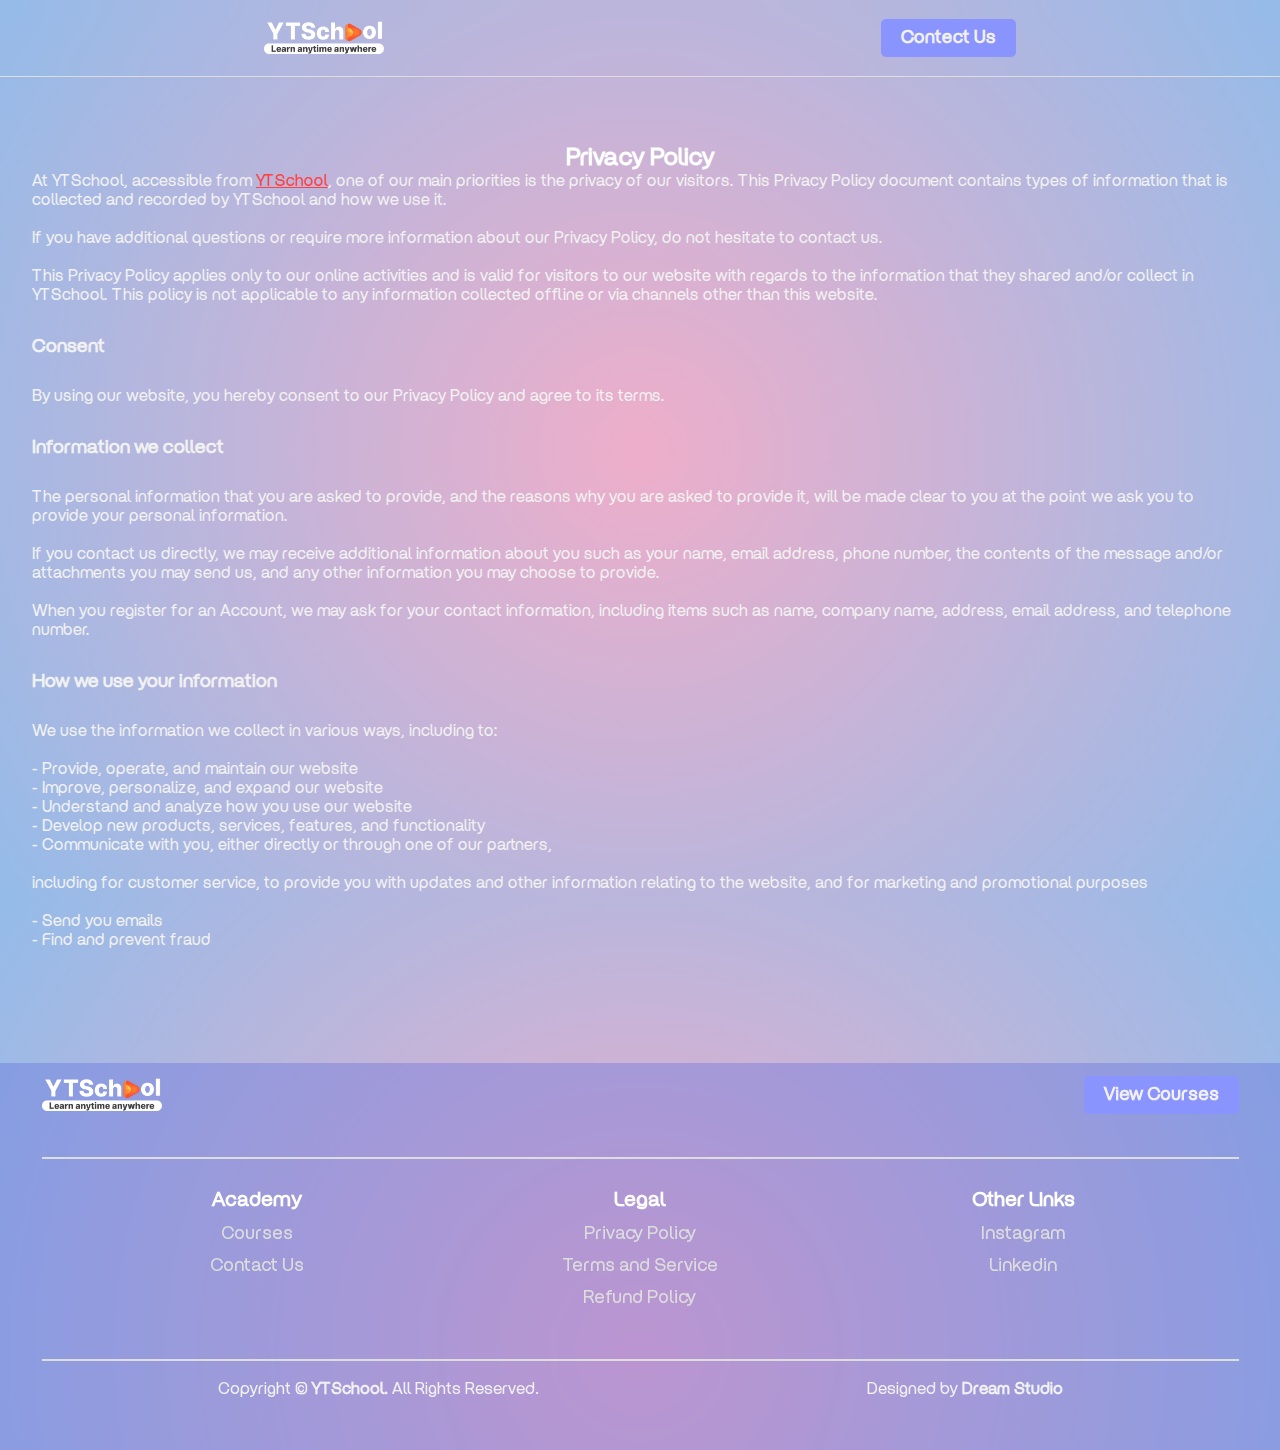
<file: ytschool new year/privacy-policy/index.html>
<!DOCTYPE html>
<html lang="en">
<head>
    <meta charset="UTF-8">
    <meta name="viewport" content="width=device-width, initial-scale=1.0">
    <title>Privacy policy | YTSchool</title>

    <meta content="ytschool is an e-learning website which provides you skill development courses like web Development Coding, its a Tutoring Centers, scratch online, programming" name="keywords">
    
    <meta content="ytschool is an e-learning website which provides you skill development courses like web Development Coding, its a Tutoring Centers, scratch online, programming" name="description">
    <meta name="author" content="Ashish Kumar">
    
    <!-- Open Graph meta tags -->
    <meta property="og:title" content="YTSchool - Learn Anytime Anywhere">
    <meta property="og:description" content="YTSchool is an e-learning website providing skill development courses in web development, coding, tutoring, scratch, and programming. Learn anytime, anywhere.">
    <meta property="og:image" content="https://ytschool.in/img/20231215_064707_0013.png">
    <meta property="og:url" content="https://ytschool.in/">
    
    <!-- Twitter Card meta tags -->
    <meta name="twitter:card" content="summary_large_image">
    <meta name="twitter:title" content="YTSchool - Learn Anytime Anywhere">
    <meta name="twitter:description" content="YTSchool is an e-learning website providing skill development courses in web development, coding, tutoring, scratch, and programming. Learn anytime, anywhere.">
    <meta name="twitter:image" content="https://ytschool.in/img/20231215_064707_0013.png">
    
    <!-- LinkedIn meta tags -->
    <meta property="og:type" content="website">
    <meta property="og:site_name" content="YTSchool">

    <!-- Favicon -->
    <link rel="apple-touch-icon" sizes="180x180" href="/img/apple-touch-icon.png">
    <link rel="icon" type="image/png" sizes="32x32" href="/img/favicon-32x32.png">
    <link rel="icon" type="image/png" sizes="16x16" href="/img/favicon-16x16.png">
    <link rel="manifest" href="/img/site.webmanifest">
    
    
    <link rel="stylesheet" href="../style.css">
    <style>
    
       .section-2{
           padding: 7rem 2rem;}
        h3{
            margin: 30px 0;
        }
      .section-2 a{
            color: #ff4141;
            text-decoration: underline;
        }
.heading-3{
 margin-top: 2rem;
 font-weight: bold;
}
    </style>
</head>

<body>
    <header>
        <div class="logo"><a href="/"><img src="/img/Group 2.png" alt=""></a></div>
        <button class="cta"><a href="../#course">Contect Us</a></button>
    </header>
<div id="main">
    <div class="section-2">
  <h1 class="heading-3">Privacy Policy</h1>



    <p>At YTSchool, accessible from <a href="https://YTSchool.in">YTSchool</a>, one of our main priorities is the privacy of our visitors. This Privacy Policy document contains types of information that is collected and recorded by YTSchool and how we use it.
    </p>
<br>
    <p>If you have additional questions or require more information about our Privacy Policy, do not hesitate to contact us.
    </p>
<br>
<p>This Privacy Policy applies only to our online activities and is valid for visitors to our website with regards to the information that they shared and/or collect in YTSchool. This policy is not applicable to any information collected offline or via channels other than this website.</p>

<h3 class="text-span">Consent</h3>
<p>By using our website, you hereby consent to our Privacy Policy and agree to its terms.</p>

<h3 class="text-span">Information we collect</h3>
<p>The personal information that you are asked to provide, and the reasons why you are asked to provide it, will be made clear to you at the point we ask you to provide your personal information.
</p>
<br>
<p>
    If you contact us directly, we may receive additional information about you such as your name, email address, phone number, the contents of the message and/or attachments you may send us, and any other information you may choose to provide.</p>
    <br>
    <p>
    When you register for an Account, we may ask for your contact information, including items such as name, company name, address, email address, and telephone number.</p>



<h3 class="text-span">How we use your information</h3>
<p>We use the information we collect in various ways, including to:</p>
    <br>- Provide, operate, and maintain our website
    <br>- Improve, personalize, and expand our website
    <br>- Understand and analyze how you use our website
    <br>- Develop new products, services, features, and functionality
    <br>- Communicate with you, either directly or through one of our partners,
    <br>
    <br>
    <p>including for customer service, to provide you with updates and other information relating to the website, and for marketing and promotional purposes</p>
   <br> <p>
    - Send you emails
   <br> - Find and prevent fraud</p>





</div>
</div>
        <div class="footer">
            <div class="container container-3 footer-container w-container">
                <div class="div-block-19">
                    <div class="logo"><img src="/img/Group 2.png" alt=""></div>
                    <a href="/course" class="cta">View Courses</a>
                </div>

                <div class="w-layout-grid grid-12">

                    <div class="f-data">
                        <h4 class="heading-7">Academy</h4>
                        <a href="/course" class="paragraph-5">Courses</a>
                        <a href="https://wa.me/917361072654" class="paragraph-5 footer-item">Contact Us</a>
                    </div>

                    <div class="f-data">
                        <h4 class="heading-7">Legal</h4>
                        <a href="/privacy-policy" class="paragraph-5">Privacy Policy</a>
                        <a href="/terms-and-service" class="paragraph-5">Terms and Service</a>
                        <a href="/refund-policy" class="paragraph-5">Refund Policy</a>
                    </div>

                    <div class="f-data">
                        <h1 class="heading-7">Other Links</h1>
                        <a href="#" class="paragraph-5"><i class="fa-brands fa-instagram"></i> Instagram</a>
                        <a href="#" class="paragraph-5"><i class="fa-brands fa-linkedin"></i> Linkedin</a>

                    </div>



                </div>
            </div>

            <div class="container copyright-cotaniner w-container">
                <div class="div-block-22">
                    <p class="paragraph-7">
                        Copyright &copy; <b>YTSchool.</b> All Rights Reserved.
                </div>
                <p class="paragraph-7">
                    Designed by <strong> Dream Studio</strong>
            </div>

        </div>
    </div>

<script>
 // Check for a 404 error
 if (window.location.pathname === '/404.html') {
  // Redirect to the home page
  window.location.href = '/';
 }
</script>
</body>

</html>
</file>
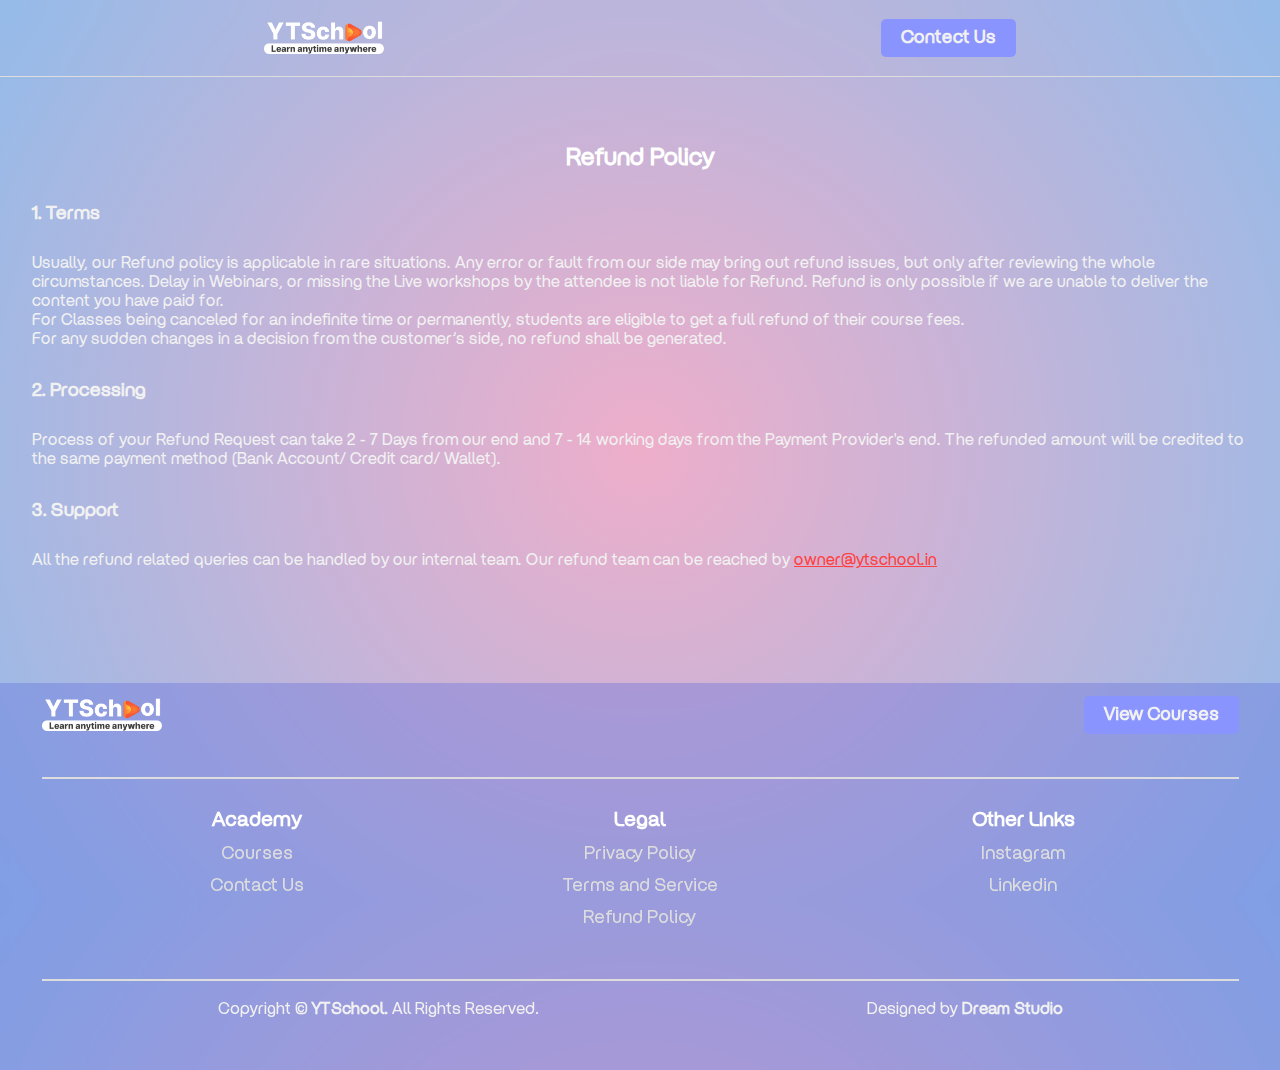
<file: ytschool new year/refund-policy/index.html>
<!DOCTYPE html>
<html lang="en">
<head>
    <meta charset="UTF-8">
    <meta name="viewport" content="width=device-width, initial-scale=1.0">
    <title>Refund Policy | YTSchool</title>


  

    <meta content="ytschool is an e-learning website which provides you skill development courses like web Development Coding, its a Tutoring Centers, scratch online, programming" name="keywords">
    
    <meta content="ytschool is an e-learning website which provides you skill development courses like web Development Coding, its a Tutoring Centers, scratch online, programming" name="description">
    <meta name="author" content="Ashish Kumar">

    <!-- Open Graph meta tags -->
    <meta property="og:title" content="YTSchool - Learn Anytime Anywhere">
    <meta property="og:description" content="YTSchool is an e-learning website providing skill development courses in web development, coding, tutoring, scratch, and programming. Learn anytime, anywhere.">
    <meta property="og:image" content="https://ytschool.in/img/20231215_064707_0013.png">
    <meta property="og:url" content="https://ytschool.in/"> 

    <!-- Twitter Card meta tags -->
    <meta name="twitter:card" content="summary_large_image">
    <meta name="twitter:title" content="YTSchool - Learn Anytime Anywhere">
    <meta name="twitter:description" content="YTSchool is an e-learning website providing skill development courses in web development, coding, tutoring, scratch, and programming. Learn anytime, anywhere.">
    <meta name="twitter:image" content="https://ytschool.in/img/20231215_064707_0013.png">

    <!-- LinkedIn meta tags -->
    <meta property="og:type" content="website">
    <meta property="og:site_name" content="YTSchool">
    <!-- Favicon -->
    <link rel="apple-touch-icon" sizes="180x180" href="/img/apple-touch-icon.png">
    <link rel="icon" type="image/png" sizes="32x32" href="/img/favicon-32x32.png">
    <link rel="icon" type="image/png" sizes="16x16" href="/img/favicon-16x16.png">
    <link rel="manifest" href="/img/site.webmanifest">
    
    <link rel="stylesheet" href="../style.css">
     <style>       .section-2{
            padding: 7rem 2rem;}
            h3{
            margin: 30px 0;
            }
            .section-2 a{
            color: #ff4141;
            text-decoration: underline;
            }
            .heading-3{
            margin-top: 2rem;
            font-weight: bold;
            }</style>
</head>

<body>
    <header>
        <div class="logo"><a href="/"><img src="/img/Group 2.png" alt=""></a></div>
      
        <button class="cta"><a href="../#course">Contect Us</a></button>
    </header>

<body>
    <div class="section-2">
    <h1 class="heading-3">Refund Policy</h1>


    <h3 class="text-span">1. Terms</h3>
    <p style="padding: 0px;">Usually, our Refund policy is applicable in rare situations. Any error or fault from our side may bring out refund issues, but only after reviewing the whole circumstances. Delay in Webinars, or missing the Live workshops by the attendee is not liable for Refund. Refund is only possible if we are unable to deliver the content you have paid for.
 </p><p >
        For Classes being canceled for an indefinite time or permanently, students are eligible to get a full refund of their course fees.</p>
        <p >For any sudden changes in a decision from the customer’s side, no refund shall be generated.</p>

<h3 >2. Processing</h3>
<p >Process of your Refund Request can take 2 - 7 Days from our end and 7 - 14 working days from the Payment Provider's end. The refunded amount will be credited to the same payment method (Bank Account/ Credit card/ Wallet).</p>


<h3 >3. Support</h3>
<p >All the refund related queries can be handled by our internal team. Our refund team can be reached by <a href="mailto:owner@ytschool.in" style="color: #ff4141; text-decoration: underline;">owner@ytschool.in</a></p>
</div>

        <div class="footer">
            <div class="container container-3 footer-container w-container">
                <div class="div-block-19">
                    <div class="logo"><img src="/img/Group 2.png" alt=""></div>
                    <a href="/course" class="cta">View Courses</a>
                </div>

                <div class="w-layout-grid grid-12">

                    <div class="f-data">
                        <h4 class="heading-7">Academy</h4>
                        <a href="/course" class="paragraph-5">Courses</a>
                        <a href="https://wa.me/917361072654" class="paragraph-5 footer-item">Contact Us</a>
                    </div>

                    <div class="f-data">
                        <h4 class="heading-7">Legal</h4>
                        <a href="/privacy-policy" class="paragraph-5">Privacy Policy</a>
                        <a href="/terms-and-service" class="paragraph-5">Terms and Service</a>
                        <a href="/refund-policy" class="paragraph-5">Refund Policy</a>
                    </div>

                    <div class="f-data">
                        <h1 class="heading-7">Other Links</h1>
                        <a href="#" class="paragraph-5"><i class="fa-brands fa-instagram"></i> Instagram</a>
                        <a href="#" class="paragraph-5"><i class="fa-brands fa-linkedin"></i> Linkedin</a>

                    </div>



                </div>
            </div>

            <div class="container copyright-cotaniner w-container">
                <div class="div-block-22">
                    <p class="paragraph-7">
                        Copyright &copy; <b>YTSchool.</b> All Rights Reserved.
                </div>
                <p class="paragraph-7">
                    Designed by <strong> Dream Studio</strong>
            </div>

        </div>
    </div>




<script>
 // Check for a 404 error
 if (window.location.pathname === '/404.html') {
  // Redirect to the home page
  window.location.href = '/';
 }
</script>
</body>
</html>
</file>
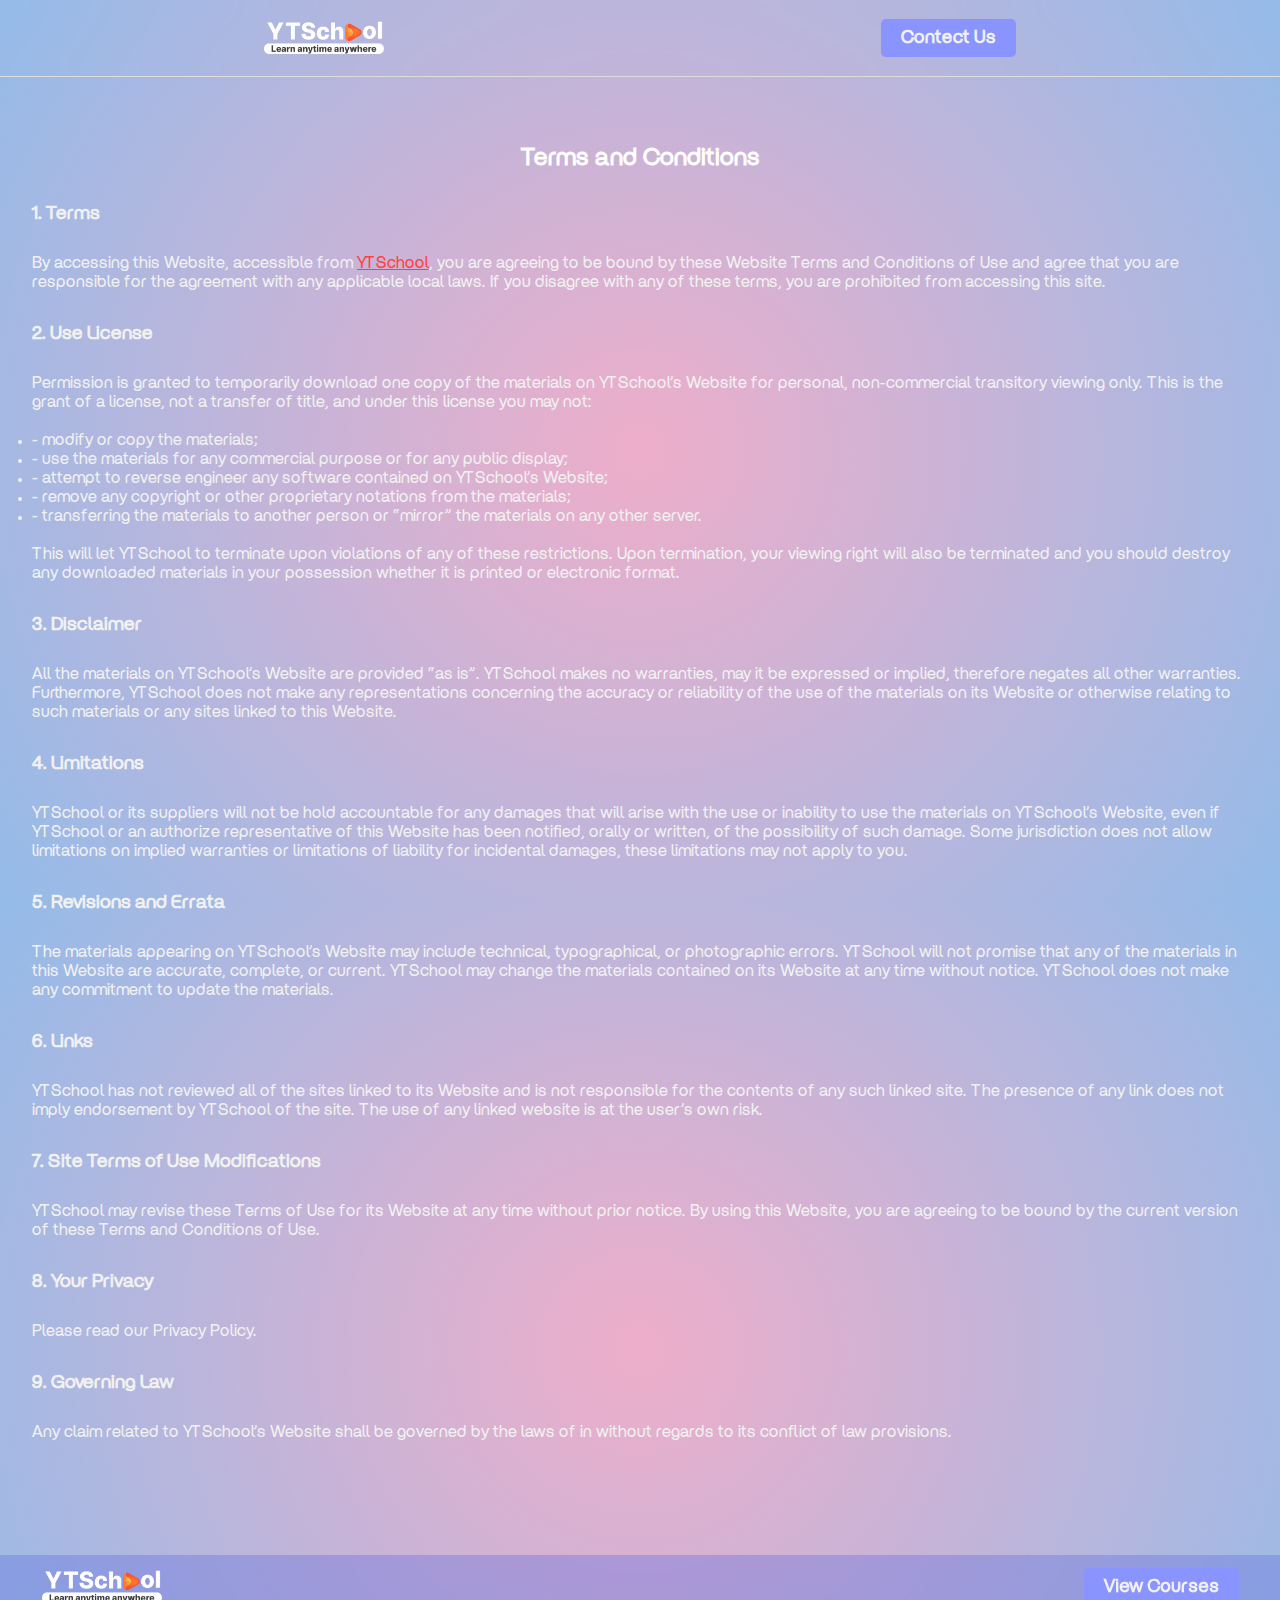
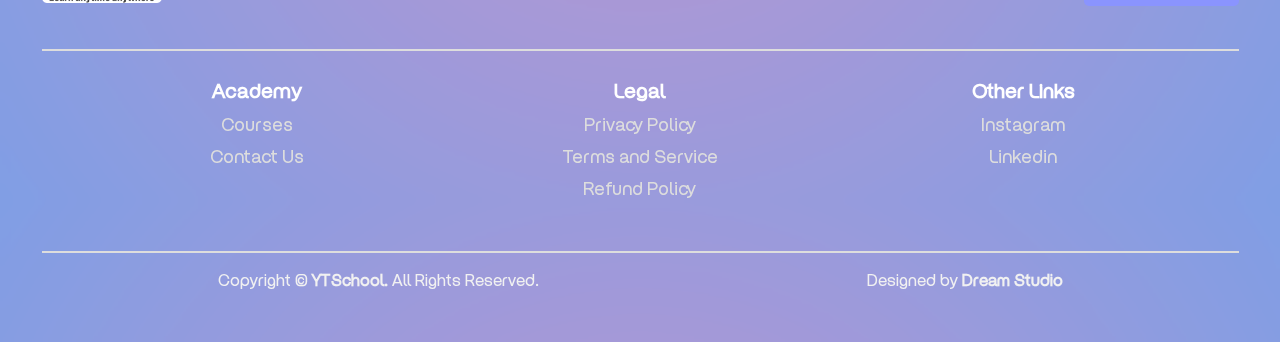
<file: ytschool new year/terms-and-service/index.html>
<!DOCTYPE html>
<html lang="en">

<head>
 <meta charset="UTF-8">
 <meta name="viewport" content="width=device-width, initial-scale=1.0">
 <title>Terms and conditions | YTSchool</title>


<meta content="ytschool is an e-learning website which provides you skill development courses like web Development Coding, its a Tutoring Centers, scratch online, programming" name="keywords">

<meta content="ytschool is an e-learning website which provides you skill development courses like web Development Coding, its a Tutoring Centers, scratch online, programming" name="description">
<meta name="author" content="Ashish Kumar">

<!-- Open Graph meta tags -->
<meta property="og:title" content="YTSchool - Learn Anytime Anywhere">
<meta property="og:description" content="YTSchool is an e-learning website providing skill development courses in web development, coding, tutoring, scratch, and programming. Learn anytime, anywhere.">
<meta property="og:image" content="https://ytschool.in/img/20231215_064707_0013.png">
<meta property="og:url" content="https://ytschool.in/">

<!-- Twitter Card meta tags -->
<meta name="twitter:card" content="summary_large_image">
<meta name="twitter:title" content="YTSchool - Learn Anytime Anywhere">
<meta name="twitter:description" content="YTSchool is an e-learning website providing skill development courses in web development, coding, tutoring, scratch, and programming. Learn anytime, anywhere.">
<meta name="twitter:image" content="https://ytschool.in/img/20231215_064707_0013.png">

<!-- LinkedIn meta tags -->
<meta property="og:type" content="website">
<meta property="og:site_name" content="YTSchool">
 <!-- Favicon -->
 <link rel="apple-touch-icon" sizes="180x180" href="/img/apple-touch-icon.png">
 <link rel="icon" type="image/png" sizes="32x32" href="/img/favicon-32x32.png">
 <link rel="icon" type="image/png" sizes="16x16" href="/img/favicon-16x16.png">
 <link rel="manifest" href="/img/site.webmanifest">

 <link rel="stylesheet" href="../style.css">

 <style>
  .section-2 {
   padding: 7rem 2rem;
  }

  h3 {
   margin: 30px 0;
  }

  .section-2 a {
   color: #ff4141;
   text-decoration: underline;
  }

  .heading-3 {
   margin-top: 2rem;
   font-weight: bold;
 </style>
</head>

<body>
 <header>
  <div class="logo"><a href="/"><img src="/img/Group 2.png" alt=""></a></div>

  <button class="cta"><a href="../#course">Contect Us</a></button>
 </header>

 <body>
  <div class="section-2">
   <h1 class="heading-3">Terms and Conditions</h1>

   <h3 class="text-span"> 1. Terms</h3>

   <p>By accessing this Website, accessible from <a href="https://ytschool.in/">YTSchool</a>, you are agreeing to be bound by these Website Terms and Conditions of Use and agree that you are responsible for the agreement with any applicable local laws. If you disagree with any of these terms, you are prohibited from accessing this site.
   </p>
   <h3 class="text-span">2. Use License</h3>
   <p>
    Permission is granted to temporarily download one copy of the materials on YTSchool’s Website for personal, non-commercial transitory viewing only. This is the grant of a license, not a transfer of title, and under this license you may not:</p>
   <br>
   <ul>
    <li>- modify or copy the materials;</li>
    <li>- use the materials for any commercial purpose or for any public display;</li>
    <li>- attempt to reverse engineer any software contained on YTSchool’s Website;</li>
    <li> - remove any copyright or other proprietary notations from the materials;</li>
    <li> - transferring the materials to another person or “mirror” the materials on any other server.</li>
   </ul>
   <br>
   <p> This will let YTSchool to terminate upon violations of any of these restrictions. Upon termination, your viewing right will also be terminated and you should destroy any downloaded materials in your possession whether it is printed or electronic format.</p>

   <h3 class="text-span"> 3. Disclaimer</h3>

   <p> All the materials on YTSchool’s Website are provided “as is”. YTSchool makes no warranties, may it be expressed or implied, therefore negates all other warranties. Furthermore, YTSchool does not make any representations concerning the accuracy or reliability of the use of the materials on its Website or otherwise relating to such materials or any sites linked to this Website.</p>

   <h3 class="text-span">4. Limitations</h3>

   <p> YTSchool or its suppliers will not be hold accountable for any damages that will arise with the use or inability to use the materials on YTSchool’s Website, even if YTSchool or an authorize representative of this Website has been notified, orally or written, of the possibility of such damage. Some jurisdiction does not allow limitations on implied warranties or limitations of liability for incidental damages, these limitations may not apply to you.</p>

   <h3 class="text-span"> 5. Revisions and Errata</h3>

   <p> The materials appearing on YTSchool’s Website may include technical, typographical, or photographic errors. YTSchool will not promise that any of the materials in this Website are accurate, complete, or current. YTSchool may change the materials contained on its Website at any time without notice. YTSchool does not make any commitment to update the materials.</p>

   <h3 class="text-span"> 6. Links</h3>

   YTSchool has not reviewed all of the sites linked to its Website and is not responsible for the contents of any such linked site. The presence of any link does not imply endorsement by YTSchool of the site. The use of any linked website is at the user’s own risk.

   <h3 class="text-span"> 7. Site Terms of Use Modifications</h3>

   YTSchool may revise these Terms of Use for its Website at any time without prior notice. By using this Website, you are agreeing to be bound by the current version of these Terms and Conditions of Use.

   <h3 class="text-span">8. Your Privacy</h3>

   <p>Please read our Privacy Policy.</p>

   <h3 class="text-span"> 9. Governing Law</h3>

   <p> Any claim related to YTSchool’s Website shall be governed by the laws of in without regards to its conflict of law provisions.</p>
  </div>

  <div class="footer">
   <div class="container container-3 footer-container w-container">
    <div class="div-block-19">
     <div class="logo"><img src="/img/Group 2.png" alt=""></div>
     <a href="/course" class="cta">View Courses</a>
    </div>

    <div class="w-layout-grid grid-12">

     <div class="f-data">
      <h4 class="heading-7">Academy</h4>
      <a href="/course" class="paragraph-5">Courses</a>
      <a href="https://wa.me/917361072654" class="paragraph-5 footer-item">Contact Us</a>
     </div>

     <div class="f-data">
      <h4 class="heading-7">Legal</h4>
      <a href="/privacy-policy" class="paragraph-5">Privacy Policy</a>
      <a href="/terms-and-service" class="paragraph-5">Terms and Service</a>
      <a href="/refund-policy" class="paragraph-5">Refund Policy</a>
     </div>

     <div class="f-data">
      <h1 class="heading-7">Other Links</h1>
      <a href="#" class="paragraph-5"><i class="fa-brands fa-instagram"></i> Instagram</a>
      <a href="#" class="paragraph-5"><i class="fa-brands fa-linkedin"></i> Linkedin</a>

     </div>



    </div>
   </div>

   <div class="container copyright-cotaniner w-container">
    <div class="div-block-22">
     <p class="paragraph-7">
      Copyright &copy; <b>YTSchool.</b> All Rights Reserved.
    </div>
    <p class="paragraph-7">
     Designed by <strong> Dream Studio</strong>
   </div>

  </div>
  </div>

  <script>
   // Check for a 404 error
   if (window.location.pathname === '/404.html') {
    // Redirect to the home page
    window.location.href = '/';
   }
  </script>
 </body>

</html>
</file>
<file: ytschool new year/style.css>
@font-face {
 font-family: rejouice;
 src: url(/Rejouice-Headline.woff2);
}
@font-face {
 font-family: nb;
 src: url(/NBInternationalProBoo.woff2);
}


* {
    padding: 0;
    margin: 0;
    box-sizing: border-box;
    text-decoration: none;
    /* font-family: Lato, sans-serif; */
    font-family: rejouice;
    text-decoration: none;
    color: #f1f1f1;
}

html,
body {
    width: 100%;
    height: 100%;
  background: rgb(238, 174, 202);

background: radial-gradient(circle, rgba(238, 174, 202, 1) 0%, rgba(148, 187, 233, 1) 100%);
    
}

img {
    width: 100%;
    height: auto;
    object-fit: cover;
}

.cta {
    text-align: center;
    background-color: rgba(138, 148, 254, 1);
    padding: 8px 20px;
    border: none;
    border-radius: 5px;
    color: #f1f1f1;
    font-size: 18px;
    font-weight: 700;
    cursor: pointer;

}

.w-layout-grid {
    grid-row-gap: 16px;
    grid-column-gap: 16px;
    grid-template-rows: auto auto;
    grid-template-columns: 1fr 1fr;
    grid-auto-columns: 1fr;
    display: grid;
    text-align: center;
}


header {
    display: flex;
    width: 100%;
    backdrop-filter: blur(20px);
    justify-content: space-around;
    flex-wrap: wrap;
    padding: 1rem;
    align-items: center;
    position: fixed;
    border-bottom: 1px solid #ddd;
    z-index: 1000;
}

.logo img {
    max-width: 120px;
}



#main {
   width: 100%;
   overflow-y: scroll;

    overflow-x: hidden;

    scroll-behavior: smooth;
    
}


#cursor{
 opacity: 0;
 height: 7.5vw;
 width: 7.5vw;
 /* background-color: #FF5F38; */
 border: 1px solid #FF5F38;
 border-radius: 50%;
 position: absolute;
 display: flex;
 align-items: center;
 
 justify-content: center;
}
#cursor #c2{
 height: 6vw;
 width: 6vw;
 /* background-color: #FF5F38; */
 border: 1px solid #FF5F38;
 border-radius: 50%;
 
}

#hero {
    width: 100%;
    padding: 5rem 0 1rem 0rem;
    display: flex;
    flex-wrap: wrap-reverse;
    justify-content: center;
    align-items: center;
    min-height: 100vh;
    position: relative;
    
}
.hero-p{
 font-family: rejouice;
 font-size: 2em;
}
#left {
    flex: 1 1 50%;
    display: flex;
    flex-direction: column;
    justify-content: center;
    align-items: center;
    padding: 20px;
}

#left h1 {
    color: #fff;
    text-align: center;
    margin-bottom: 20px;
    font-family: rejouice;
    font-size: 3rem;
    font-weight: 900;
    
}

#left p {
    text-align: center;
    color: #f1f1f1;
    font-size: 18px;
    text-transform: capitalize;
}

.button-box {
 width: 100%;
 padding: 1rem 0;
    display: flex;
    justify-content: space-between;
    gap: 20px;
  
}

.button-box .cta {
 width: 100%;
    background-color: rgba(138, 148, 254, 1);
    border-radius: .8rem;
    padding: 1rem;
    font-size: 1.5rem;
    font-weight: 700;
    cursor: pointer;
}

.border-cta {
 width: 100%;
    backdrop-filter: blur(20px);
    background-color: rgba(255, 255, 255, .2);
    border: 1px solid #ddd;
    border-radius: .8rem;
    padding: 1rem;
    /* font-family: Lato, sans-serif; */
    font-size: 1.5rem;
    font-weight: 700;
    position: relative;
    cursor: pointer;
        color: rgba(138, 148, 254, .8);

}


#right {
    flex: 1 1 50%;
    overflow: hidden;
}

#right img {
    width: 100%;
}

.blow {
    text-align: center;
    margin-left: auto;
    margin-right: auto;
    color: #f1f1f1;
    font-size: 4vw;
    text-transform: capitalize;
}

#page2 {
    position: relative;
    min-height: 100vh;
    display: flex;
    flex-wrap: wrap;
    gap: 1rem;
    justify-content: center;
    align-items: center;
    background-color: rgba(76, 87, 210, 0.3);
    backdrop-filter: blur(20px);
    margin: 0 .5rem;
    border-radius: 20px;
    padding: 1rem;
}
#page2 h1 span,#page2 h1, #about-p, #about-p span {
    font-weight: 100;
    line-height: 1.3;
    width:100%;
    font-size: 1.2rem;
    color: #dadada69;
}


#intro {
 margin: auto;
 border-radius: 15px;
max-height: 70vh;
max-width: 90%;
object-fit: cover;
border: 5px solid #ddd;
box-shadow: 0 0 20px #ddd;
}


.section-2 {
    padding: 5rem 0;
}

.heading-3 {
    color: #fff;
    text-align: center;
    /* font-family: Lato, sans-serif; */
    font-size: 1.5rem;
    font-weight: 300;
}

.heading-3.text-sm {
    font-size: 1.5rem;
    text-align: left;
}

.heading-3.text-bold {
    font-size: 2.5rem;
    font-weight: 700;
}

.small-heading{
 margin-bottom: 2rem;
 padding: 1rem;
border-bottom: 1px solid #ddd;
}
.grid-8 {
    width: 100vw;
min-height: 100vh;
    display: flex;
    flex-wrap: wrap;
    margin-top: 2rem;
    padding: 0 10px;
    justify-content: center;

}

.image-3 {
    border-radius: 10px;
}

.paragraph-2 {
    color: #fff;
    text-align: center;
    padding-top: 10px;
    font-size: 1rem;
    font-weight: 700;
    line-height: 1.3;
    color: #3d3d3d;
}

.div-block-2 {
    width: 100%;
    display: flex;
    justify-content: space-evenly;
    border-top: 1px solid #ddd;
    padding-top: 1rem;
  
}

.paragraph-3 {
    font-size: 1em;
    color: #3d3d3d;
    width: 100%;
   
}

.paragraph-3:nth-child(1){
text-align: left;
}


.paragraph-3:nth-child(2){

text-align: right;

}

.border-cta.full-width {
    width: 100%;
    text-align: center;
    margin-top: .5rem;
    color: rgba(138, 148, 254, .8);
    border-top: 1px solid #fff;
   
}
.border-cta a{
     color: rgba(138, 148, 254, .8);

}
.div-block .paragraph-2{
 min-height: 50px;
 max-width: 100%;
}
.div-block img{
width: 100%;}

.div-block {
    display: flex;
    justify-content: start;
    align-items: center;
    background-color: rgba(255, 255, 255, .2);
    
    flex-direction: column;
    backdrop-filter: blur(20px);
    padding: 1rem;
    border-radius: 20px;
    gap: 1rem;
    height: 100%;
    position: relative;
    border: 2px solid #ddd;
    max-width: 30%;
    min-width: 30%;
        box-shadow: 0 0 6px 3px #5662E357;

}

i{
     color: rgba(138, 148, 254, 1);

}

/* .div-block::before {
    content: '';
    position: absolute;
    inset: 0;
    z-index: -1;
    border-radius: 22px;
    background: linear-gradient(to bottom, #ff4141, rgba(0, 0, 0, 0));
    margin: -2px;
} */


.grid-9 {
    margin-top: 102px;
    display: flex;
}

.div-block-4 {
    flex: 1 1 60%;
    display: block;
    grid-template-columns: auto;
    gap: 1rem;
    align-items: center;
    height: 100%;
}
.about-p{
 color: #f1f1f1;
 font-family: rejouice;
 font-size:1.5em;
}


.paragraph.full-width {
    width: 100%;
    margin-top: 0;
}

.paragraph {
    width: 68%;
    color: #f1f1f1;
    text-align: left;
    text-indent: 0;
    text-transform: none;
    margin-top: 15px;
    margin-left: 0;
    margin-right: 0;
    /* font-family: Lato, sans-serif; */
    font-size: 18px;
    font-weight: 400;
    line-height: 2rem;
    display: block;
}

.section-3 {
   padding: 5rem 0;
}




.hero-2 {
    flex: 1 1 40%;
    display: flex;
    justify-content: center;
    align-items: center;
    position: relative;
}
.hero-2 img{
    object-fit: cover;
}
.icn{
 padding: 10px;
 margin: 10px;
 border: 1px solid #ddd;
 backdrop-filter: blur(20px);
 width: 4rem;
 height: 4rem;
 border-radius: 50px;
 display: flex;
 justify-content: center;
 align-items: center;
     box-shadow: 0 0 6px 3px #5662E357;

}

#icn-box{
 position: absolute;
 display: flex;
 flex-wrap: wrap;
 justify-content: center;
 align-items: center;
 width: 100%;
}

.reviews{
    display: grid;
    grid-template-columns: 1fr 1fr 1fr;
    gap: 1rem;
    padding: 20px;
    justify-content: center;
    align-items: center;
}

.review-box{
    padding: 25px 15px;
    border-radius: 15px;
    backdrop-filter: blur(20px);
    background-color: rgba(255, 255, 255, .2);
    border: 1px solid #ddd;
    display: flex;
    flex-direction: column;
    justify-content: center;
    align-items: center;
        box-shadow: 0 0 6px 3px #5662E357;

}
.review-box {
margin-top: 10px;
}
.review-box > p:last-child{
    width: 100%;
    line-height: 1;
}
.user{
    width: 70px;
    margin-bottom: .5rem;
}

#page3{
 min-height: 100vh;
background: rgb(127, 137, 244, .5);
margin: 1rem;
border-radius: 15px;
box-shadow: 0 0 20px #7F89F4;
display: flex;
align-items: center;
justify-content: space-between;
font-family: nb;
padding: 20px 10px;
}
.thin-h{
 font-size: 1.6rem;
 font-weight: 300;
 text-align: center;
}

.bold-h{
 font-size: 2rem;
 text-align: center;
}
.thin-p{
 font-size: 1.2rem;
 text-align: center;
 opacity: .7;
 font-weight: 400;
}
.normal-p{
 font-size: 1rem;
 font-weight: 300;
 color: #fff;
 margin-top: 20px; 
 
}

#page3-left{
 width: 100%;
 height: 100%;
}
#page3-right{
 width: 100%;
 height: 100%;
}

#page3-right img{
 object-fit: cover;
 filter: drop-shadow(0 0 10px #ddd);
}
#name-temp{
padding: 1rem;
backdrop-filter: blur(20px);
margin: 0 10px;
border-radius: 20px;
position: relative;
z-index: 1;
top: -30px;
box-shadow: 0 0 20px #ddd;
 
}

.footer {
    padding: 10px;
    backdrop-filter: blur(5px);
    background:#5B66DC57;
}

.div-block-19 {
    width: 95%;
    justify-content: space-between;
    align-items: center;
    padding-bottom: 40px;
    display: flex;
    border-bottom: 2px solid #ddd;
}

.footer-container {
    display: flex;
    align-items: center;
    flex-wrap: wrap;
    justify-content: center;
     


}


.heading-7 {
    color: #fff;
    /* font-family: Lato, sans-serif; */
    font-size: 20px;
    line-height: 20px;
}
.paragraph-5 i {color: #ddd;}
.paragraph-5{
    color: #ddd;
    margin-top: 14px;
    font-size: 18px;
    line-height: 18px;
    display: block;
}

.grid-12 {
    display: grid;
 

    width: 90%;
    grid-template: "." /1fr 1fr 1fr;
   
}

.copyright-cotaniner {
    width: 95%;
    display: flex;
    gap: 1rem;
    justify-content: space-around;
    padding: 20px;
    border-top: 2px solid #ddd;
    margin: 20px auto;
}

.f-data{

 margin: 2rem 0;
}



#c-top{
padding-top: 6rem; 
display: grid;
grid-template-columns: 1fr 1fr;

}
#all-course{
 padding: 7rem 0;
min-height: 100vh
}


#c-left{
 width:100%;
 display:flex;
 flex-wrap: wrap;
 gap :0;
 align-items: center;
  padding: 1rem;

}

#c-name{
 font-size: 1.5rem;
 margin-bottom: .5rem;
 color: #3d3d3d;
 font-weight: 700;
}

#c-right{
 width: 100%;
 padding: 1rem;
}
#c-des{
 padding: 2rem 1rem;
 border-top: 1px solid #ddd;
 margin: 1rem;
 border-radius: 15px;
 background: #7780E5BA;
}
#des{
 font-size: .8em;
}
#des h1, #des h2, #des h3{
 font-size: .9em
}
@media (max-width:800px){
 .grid-8{
    display: flex;
    flex-wrap: wrap;
    gap: 1rem;
 }
 .reviews{
   display: flex;
   flex-wrap: wrap;
 }
 .grid-9{
   display: grid;
   padding: 1rem;
 }
 .div-block{
 max-width: 100%;
     min-width:100%;

 }
 .copyright-cotaniner {
  display: block;
  justify-content: center;
  align-items: center;
 text-align: center;
 }
 .grid-12{    color: rgba(138, 148, 254, .8);

  display: block;
  gap: 2rem;
  justify-content: center;
  align-items: center;
  text-align: center;
 }
 
 
 #intro {
   max-height: 40vh;
   max-width: 100%;
 }
 #page3{
  flex-wrap: wrap;
 }
 #c-top{
  grid-template-columns: 1fr;
 }
}
</file>
